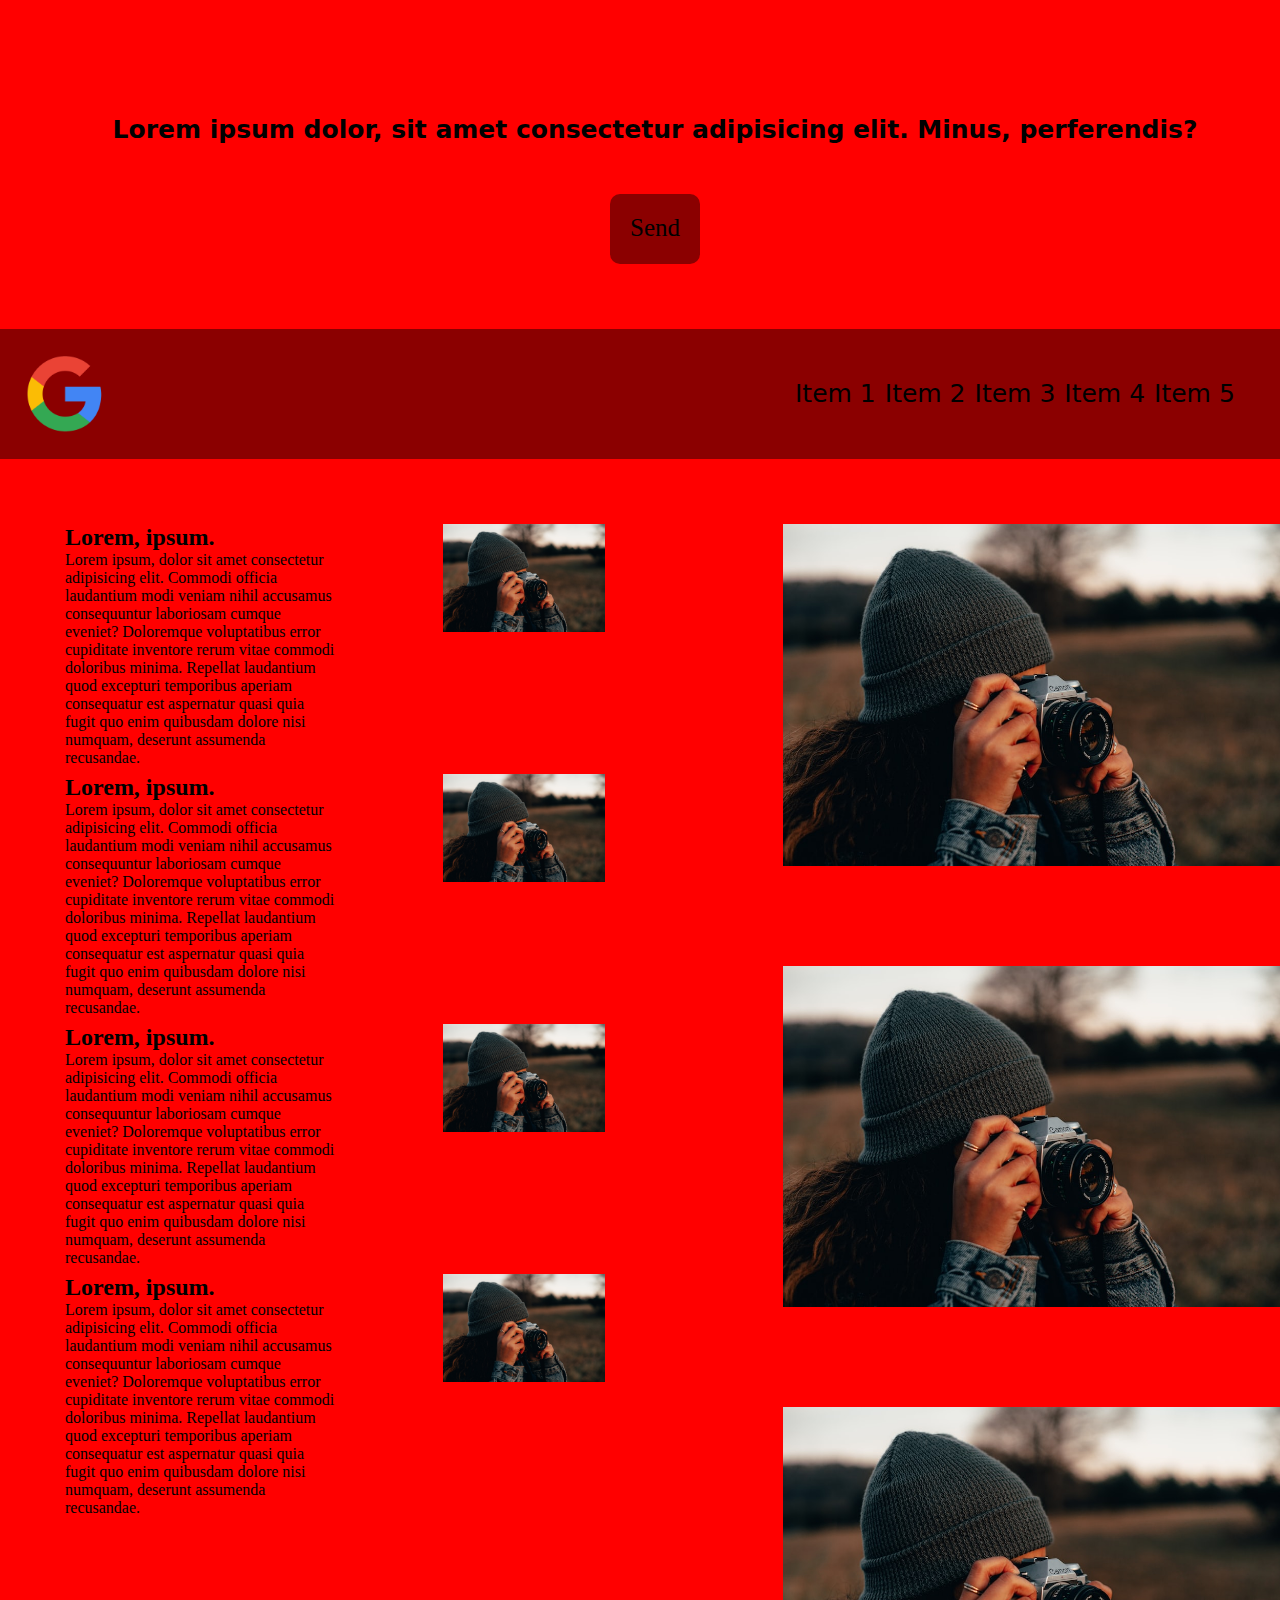
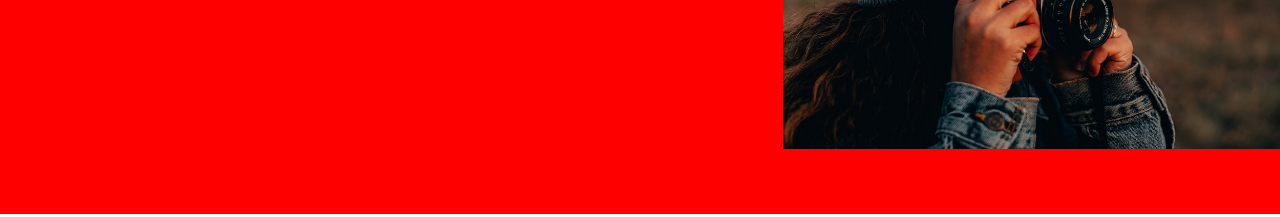
<file: Web Beginner/First Web Page/index.html>
<!DOCTYPE html>
<html lang="en">
<head>
	<meta charset="UTF-8">
	<meta name="viewport" content="width=device-width, initial-scale=1.0">
	<title>Document</title>
	<link rel="stylesheet" href="style.css">
</head>
<body>
	<div class="banner">
		<div class="container">
			<h2>Lorem ipsum dolor, sit amet consectetur adipisicing elit. Minus, perferendis?</h2>
			<a class="send-btn" href="#">Send</a>
		</div>
	</div>
	<header>
		<div class="container clearfix">
			<a href="/">
				<img class="logo" src="img/logo.png" alt="logo google">
			<a>
			<nav>
				<ul>
					<li><a href="contact.html">Item 1</a></li>
					<li><a href="#">Item 2</a></li>
					<li><a href="#">Item 3</a></li>
					<li><a href="#">Item 4</a></li>
					<li><a href="#">Item 5</a></li>
				</ul>
				
			</nav>
		</div>
	</header>
	<div class="content">
		<div class="container clearfix">
			<div class="news">
				<div class="news-item">
					<div class="news-item-content">
						<h2>Lorem, ipsum.</h2>
						<p>Lorem ipsum, dolor sit amet consectetur adipisicing elit. Commodi officia laudantium modi veniam nihil accusamus consequuntur laboriosam cumque eveniet? Doloremque voluptatibus error cupiditate inventore rerum vitae commodi doloribus minima. Repellat laudantium quod excepturi temporibus aperiam consequatur est aspernatur quasi quia fugit quo enim quibusdam dolore nisi numquam, deserunt assumenda recusandae.</p>
					</div>
					<img class="news-item-image" src="img/1.jpg" alt="">
				</div>
				<div class="news-item">
					<div class="news-item-content">
						<h2>Lorem, ipsum.</h2>
						<p>Lorem ipsum, dolor sit amet consectetur adipisicing elit. Commodi officia laudantium modi veniam nihil accusamus consequuntur laboriosam cumque eveniet? Doloremque voluptatibus error cupiditate inventore rerum vitae commodi doloribus minima. Repellat laudantium quod excepturi temporibus aperiam consequatur est aspernatur quasi quia fugit quo enim quibusdam dolore nisi numquam, deserunt assumenda recusandae.</p>
					</div>
					<img class="news-item-image" src="img/1.jpg" alt="">
				</div>
				<div class="news-item">
					<div class="news-item-content">
						<h2>Lorem, ipsum.</h2>
						<p>Lorem ipsum, dolor sit amet consectetur adipisicing elit. Commodi officia laudantium modi veniam nihil accusamus consequuntur laboriosam cumque eveniet? Doloremque voluptatibus error cupiditate inventore rerum vitae commodi doloribus minima. Repellat laudantium quod excepturi temporibus aperiam consequatur est aspernatur quasi quia fugit quo enim quibusdam dolore nisi numquam, deserunt assumenda recusandae.</p>
					</div>
					<img class="news-item-image" src="img/1.jpg" alt="">
				</div>
				<div class="news-item">
					<div class="news-item-content">
						<h2>Lorem, ipsum.</h2>
						<p>Lorem ipsum, dolor sit amet consectetur adipisicing elit. Commodi officia laudantium modi veniam nihil accusamus consequuntur laboriosam cumque eveniet? Doloremque voluptatibus error cupiditate inventore rerum vitae commodi doloribus minima. Repellat laudantium quod excepturi temporibus aperiam consequatur est aspernatur quasi quia fugit quo enim quibusdam dolore nisi numquam, deserunt assumenda recusandae.</p>
					</div>
					<img class="news-item-image" src="img/1.jpg" alt="">
				</div>
			</div>
			<div class="sidebar">
				<img class="news-item-image" src="img/1.jpg" alt="">
				<img class="news-item-image" src="img/1.jpg" alt="">
				<img class="news-item-image" src="img/1.jpg" alt="">
			</div>
		</div>
	</div>
</body>
</html>
</file>
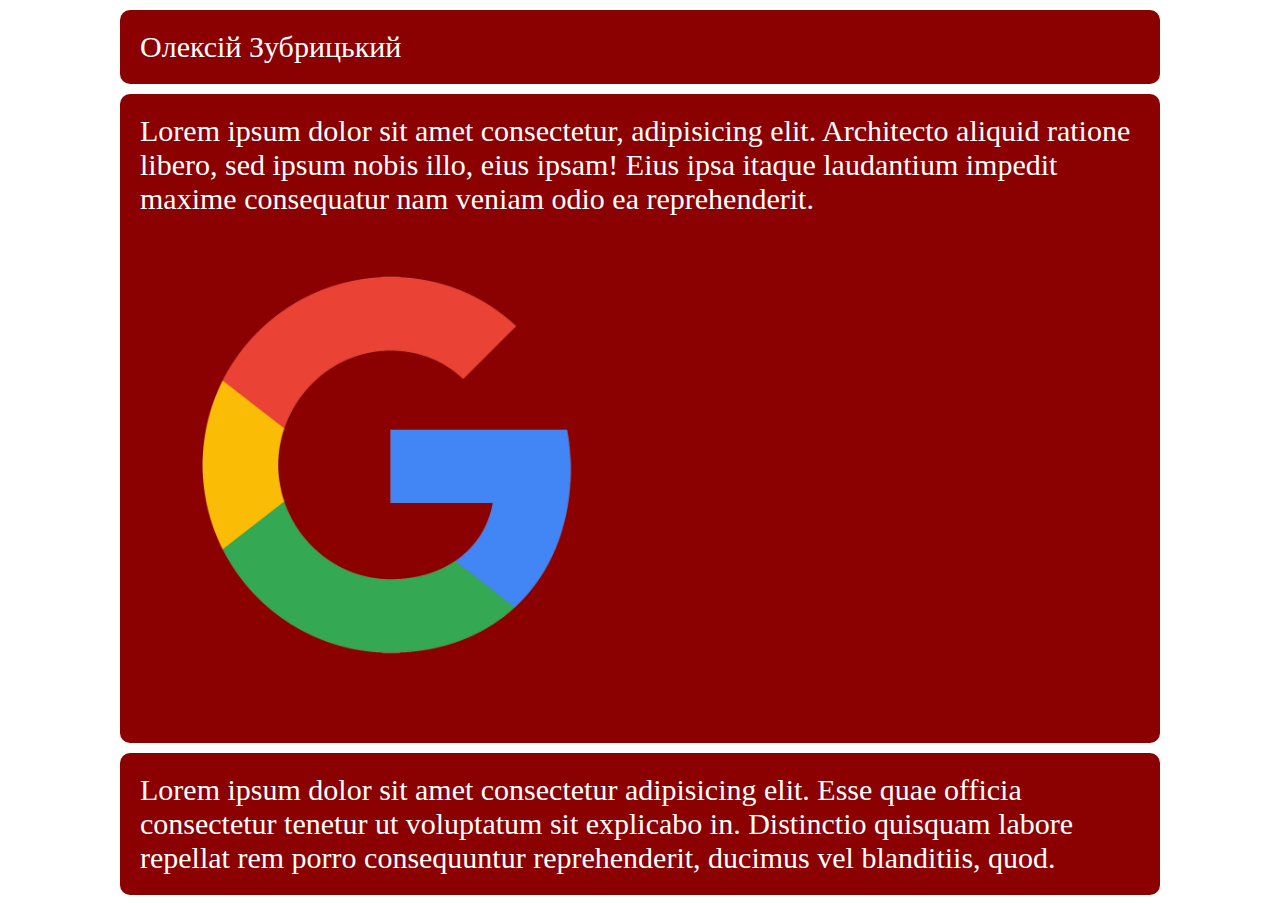
<file: Web Beginner/Personal/index.html>
<!DOCTYPE html>
<html lang="en">
<head>
	<meta charset="UTF-8">
	<meta name="viewport" content="width=device-width, initial-scale=1.0">
	<title>Document</title>
	<link rel="stylesheet" href="style.css">
</head>
<body>
	<header>
		<p>Олексій Зубрицький</p>
	</header>
	<section class="content">
		<p>Lorem ipsum dolor sit amet consectetur, adipisicing elit. Architecto aliquid ratione libero, sed ipsum nobis illo, eius ipsam! Eius ipsa itaque laudantium impedit maxime consequatur nam veniam odio ea reprehenderit.</p>
		<img src="img/logo.png" alt="google">
	</section>
	<footer>
		<p>Lorem ipsum dolor sit amet consectetur adipisicing elit. Esse quae officia consectetur tenetur ut voluptatum sit explicabo in. Distinctio quisquam labore repellat rem porro consequuntur reprehenderit, ducimus vel blanditiis, quod.</p>
	</footer>
</body>
</html>
</file>
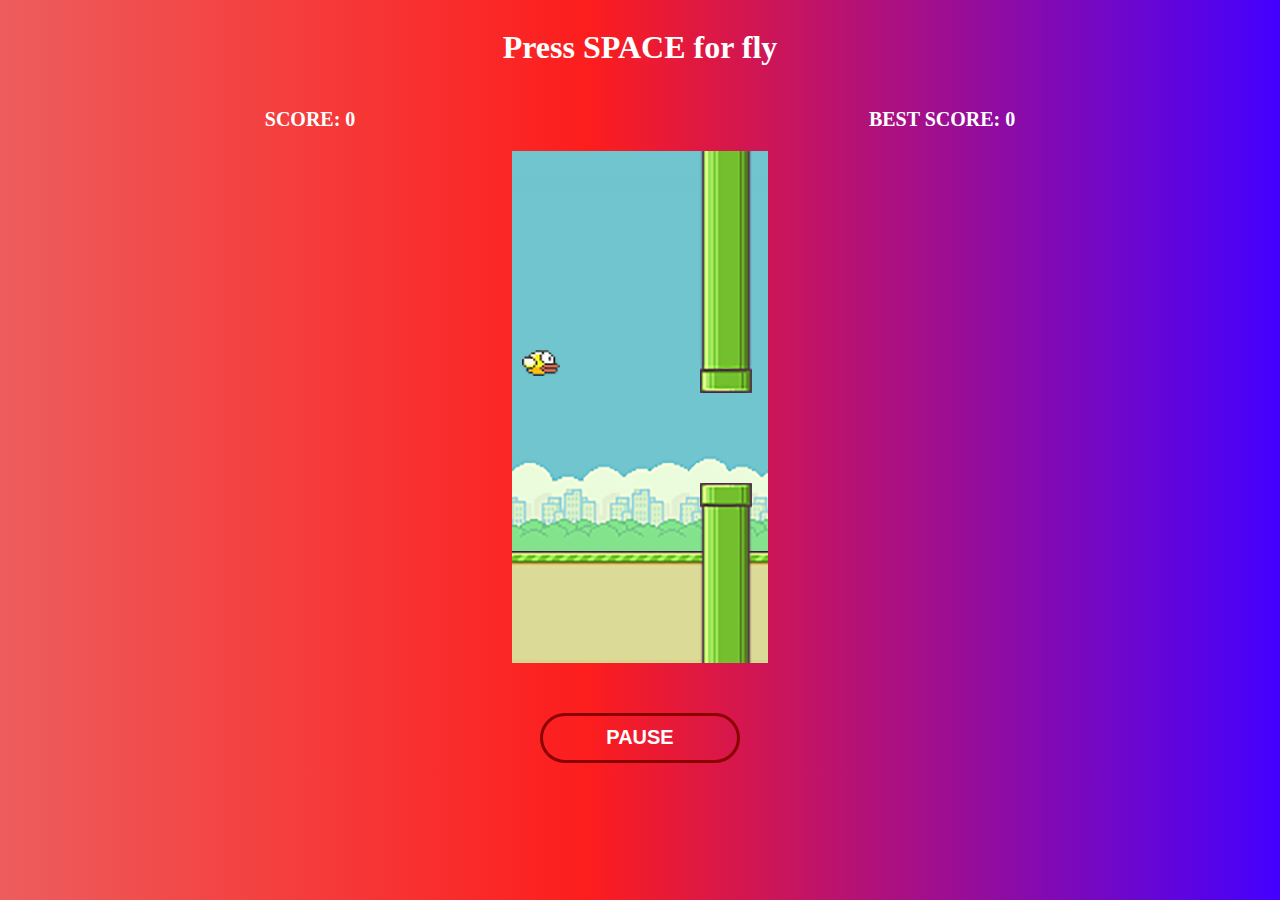
<file: Web Junior/Flappy Bird/index.html>
<!DOCTYPE html>
<html>
<head>
	<title>My First Site</title>
	<meta charset="utf-8">
	<link rel="stylesheet" type="text/css" href="style.css">
	<script src="flappy.js" defer></script>
</head>
<body>
	<div class="control">
		<h1>Press SPACE for fly</h1>
	</div>
	<div class="score">
		<p id="score" class="score">Score: 0</p>
		<p id="best-score" class="best-score">Best score: 0</p>
	</div>
	<div class="container">
		<canvas id="canvas"></canvas>
		<button onclick="stopGame()" class="pause">Pause</button>		
	</div>	
</body>
</html>
</file>
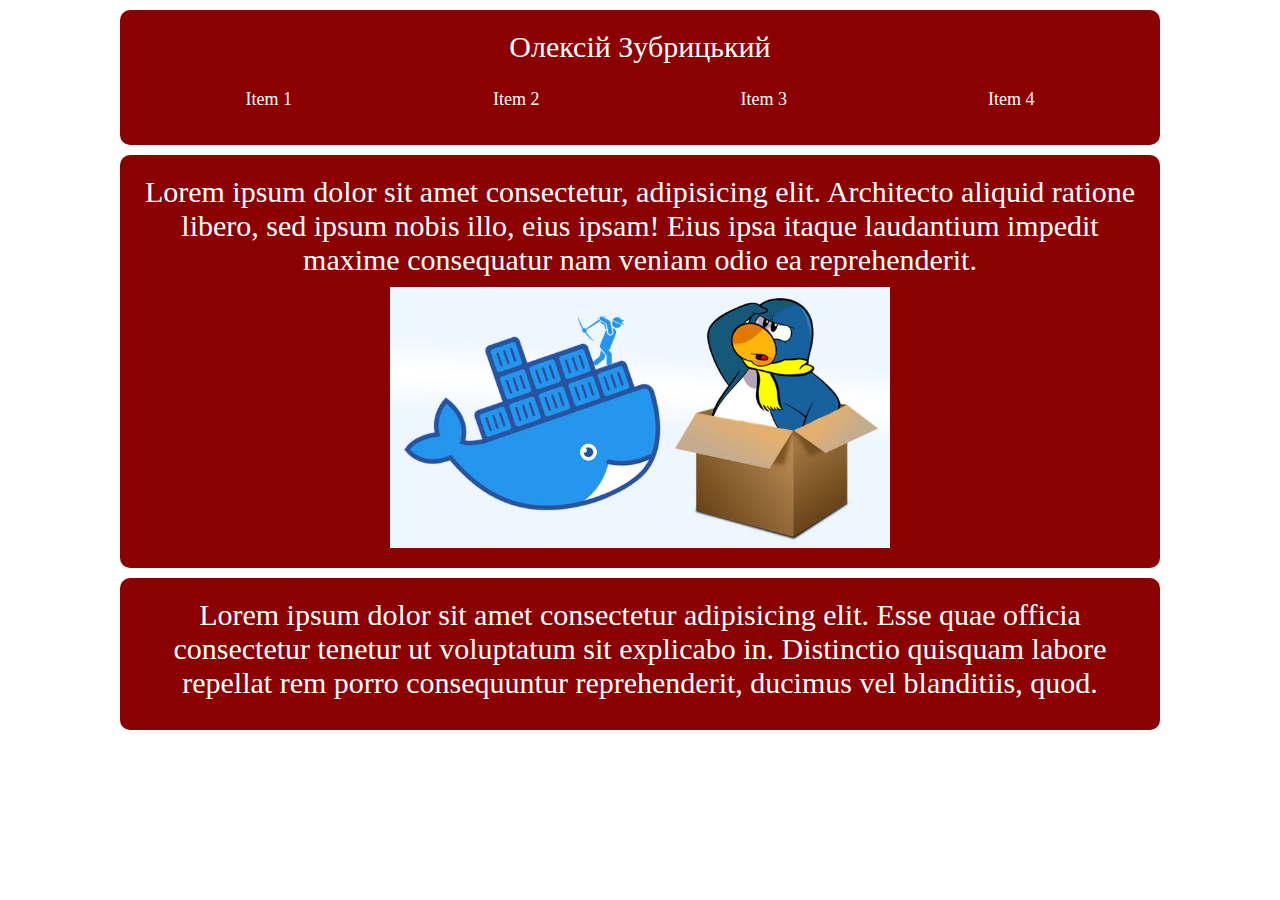
<file: Web Junior/Personal/index.html>
<!DOCTYPE html>
<html lang="en">
<head>
	<meta charset="UTF-8">
	<meta name="viewport" content="width=device-width, initial-scale=1.0">
	<title>Document</title>
	<link rel="stylesheet" href="style.css">
	<script src="https://ajax.googleapis.com/ajax/libs/jquery/1.11.2/jquery.min.js"></script>
</head>
<body>
	<header>
		<p>Олексій Зубрицький</p>
		<nav class="flex-nav">
			<a class="toggleNav" href="#">☰ Menu</a>
			<ul>
				<li><a href="">Item 1</a></li>
				<li><a href="">Item 2</a></li>
				<li><a href="">Item 3</a></li>
				<li><a href="">Item 4</a></li>
			</ul>
		</nav>
	</header>
	<section class="content">
		<p>Lorem ipsum dolor sit amet consectetur, adipisicing elit. Architecto aliquid ratione libero, sed ipsum nobis illo, eius ipsam! Eius ipsa itaque laudantium impedit maxime consequatur nam veniam odio ea reprehenderit.</p>
		<img class="logo" id="logo" src="img/logo.png" alt="google">
		<img class="docker" src="img/3.jpg" alt="google">
	</section>
	<footer>
		<p>Lorem ipsum dolor sit amet consectetur adipisicing elit. Esse quae officia consectetur tenetur ut voluptatum sit explicabo in. Distinctio quisquam labore repellat rem porro consequuntur reprehenderit, ducimus vel blanditiis, quod.</p>
	</footer>
	<script src="main.js"></script>
</body>
</html>
</file>
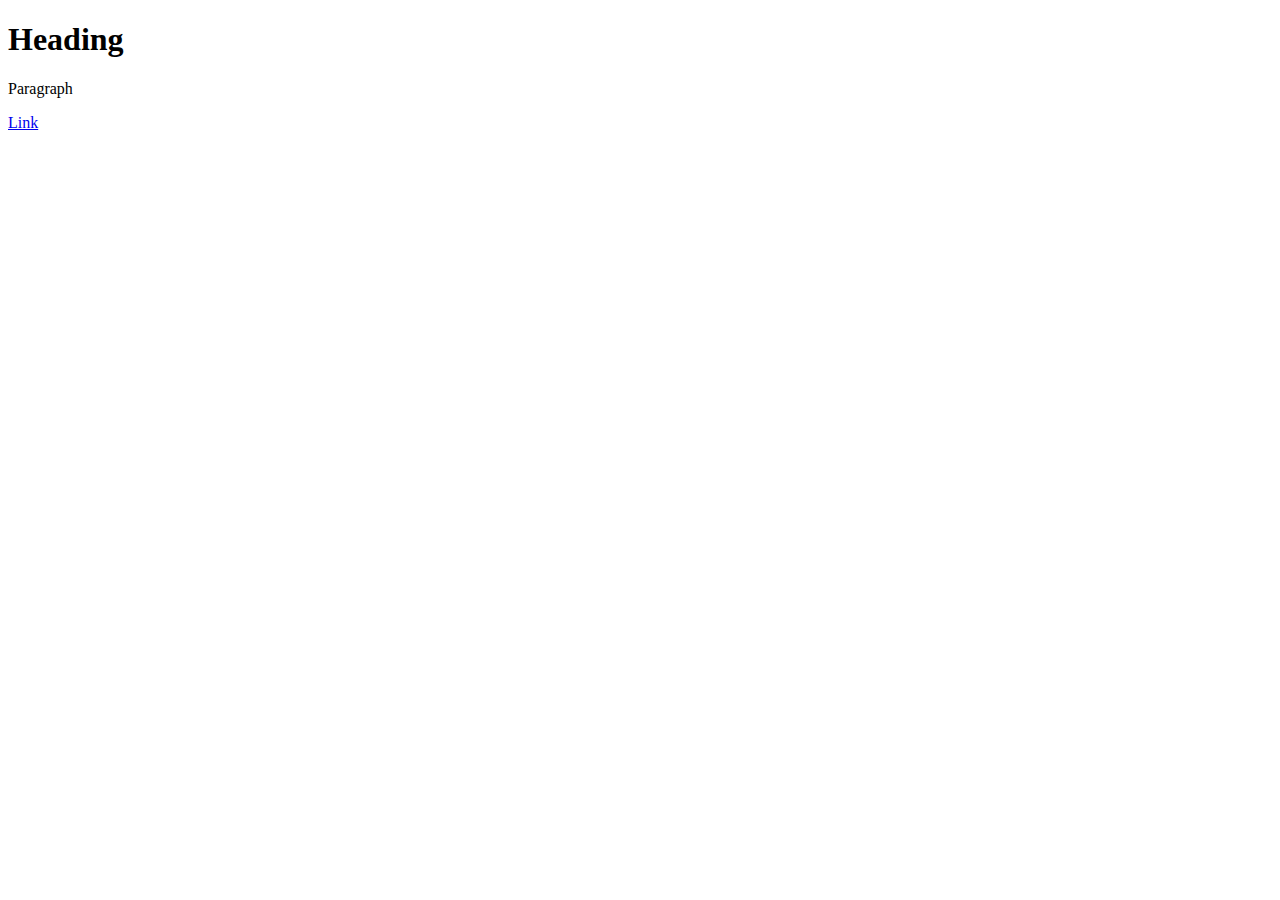
<file: Web Junior/jQuery Basic Tasks/task 2/index.html>
<!DOCTYPE html>
<html lang="en">
<head>
	<meta charset="UTF-8">
	<meta name="viewport" content="width=device-width, initial-scale=1.0">
	<title>Document</title>
	<script src="https://ajax.googleapis.com/ajax/libs/jquery/3.5.1/jquery.min.js"></script>
</head>
<body>
	<h1>Heading</h1>
	<p>Paragraph</p>
	<a href="#">Link</a>
	<script src="main.js"></script>	
</body>
</html>
</file>
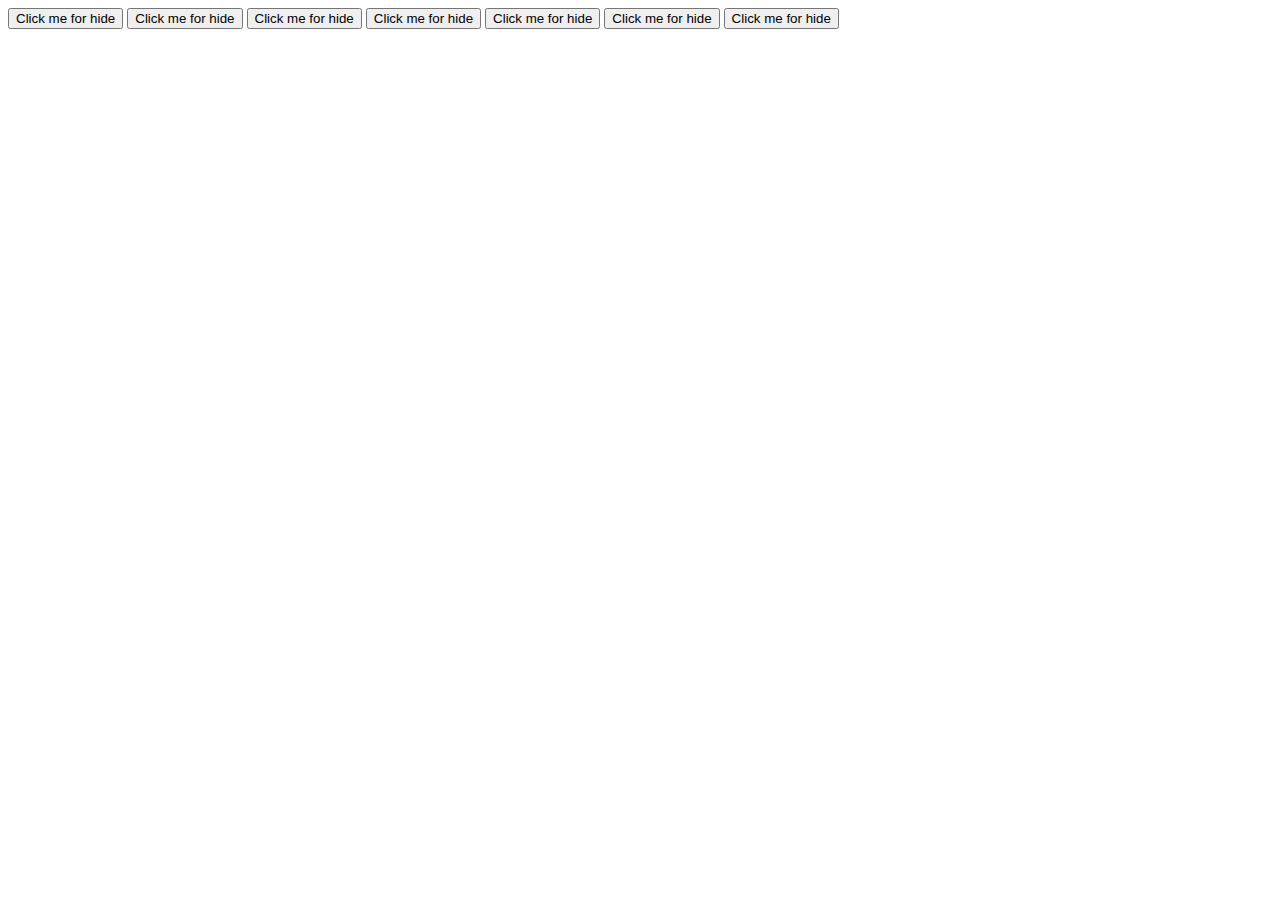
<file: Web Junior/jQuery Basic Tasks/task 4/index.html>
<!DOCTYPE html>
<html lang="en">
<head>
	<meta charset="UTF-8">
	<meta name="viewport" content="width=device-width, initial-scale=1.0">
	<title>Document</title>
	<script src="https://ajax.googleapis.com/ajax/libs/jquery/3.5.1/jquery.min.js"></script>
</head>
<body>
	<button onclick="$(this).hide()">Click me for hide</button>
	<button onclick="$(this).hide()">Click me for hide</button>
	<button onclick="$(this).hide()">Click me for hide</button>
	<button onclick="$(this).hide()">Click me for hide</button>
	<button onclick="$(this).hide()">Click me for hide</button>
	<button onclick="$(this).hide()">Click me for hide</button>
	<button onclick="$(this).hide()">Click me for hide</button>
</body>
</html>
</file>
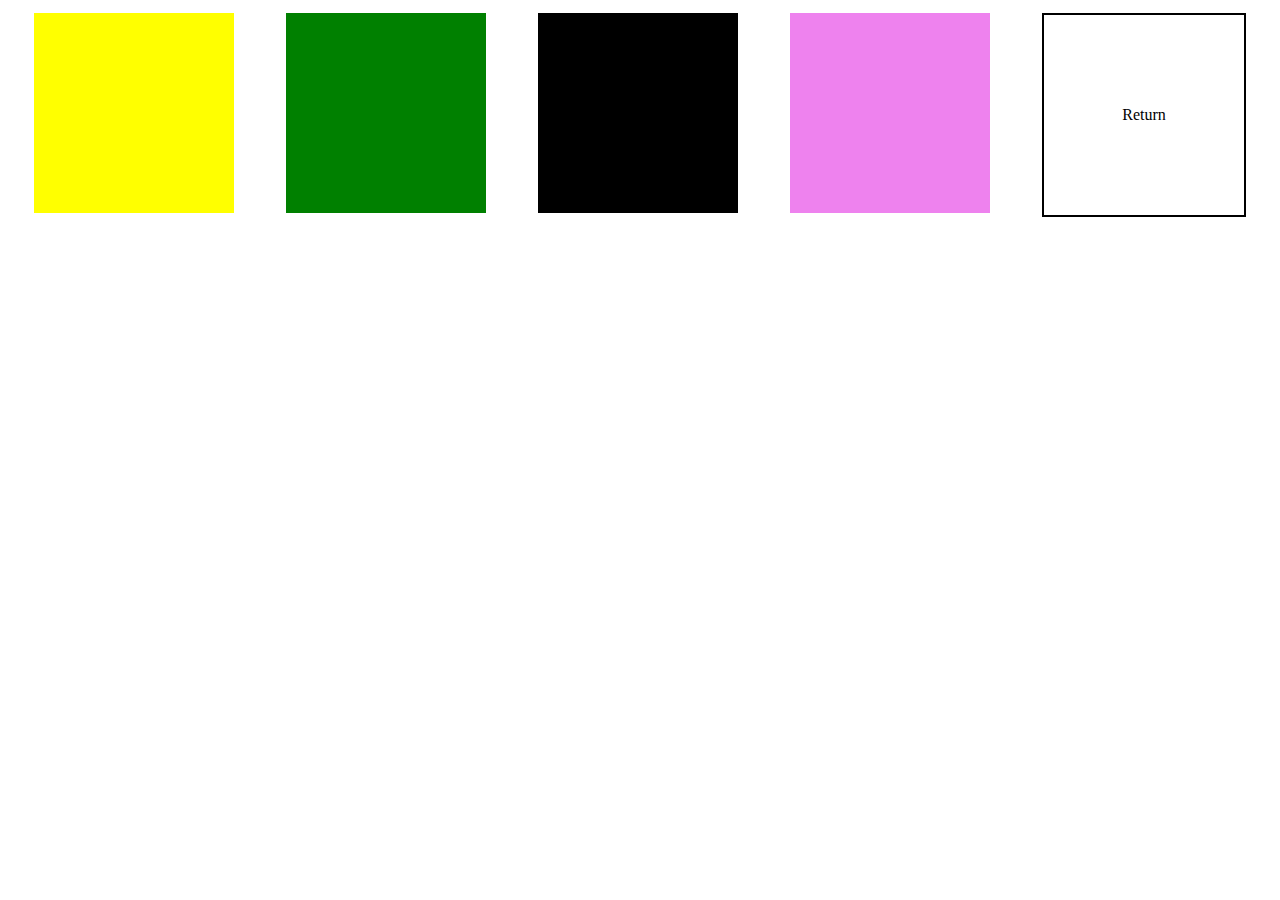
<file: Web Junior/jQuery Basic Tasks/task 5/index.html>
<!DOCTYPE html>
<html lang="en">
<head>
	<meta charset="UTF-8">
	<meta name="viewport" content="width=device-width, initial-scale=1.0">
	<title>Document</title>
	<script src="https://ajax.googleapis.com/ajax/libs/jquery/3.5.1/jquery.min.js"></script>
</head>
<body>
	<div style="display: flex; flex-direction: row; justify-content: space-around;" class="container">
		<div onclick="$(this).hide(100)" style="background: yellow;width: 200px; height: 200px; margin: 5px;"></div>
		<div onclick="$(this).hide(200)" style="background: green;width: 200px; height: 200px; margin: 5px;"></div>
		<div onclick="$(this).hide(300)" style="background: black;width: 200px; height: 200px; margin: 5px;"></div>
		<div onclick="$(this).hide(400); alert('hide');" style="background: violet;width: 200px; height: 200px; margin: 5px;"></div>
		<div onclick="show()" style="display:flex;justify-content: center; align-items: center; border: solid black 2px; background: white;width: 200px; height: 200px; margin: 5px;">Return</div>
	</div>
	<script src="main.js"></script>
</body>
</html>
</file>
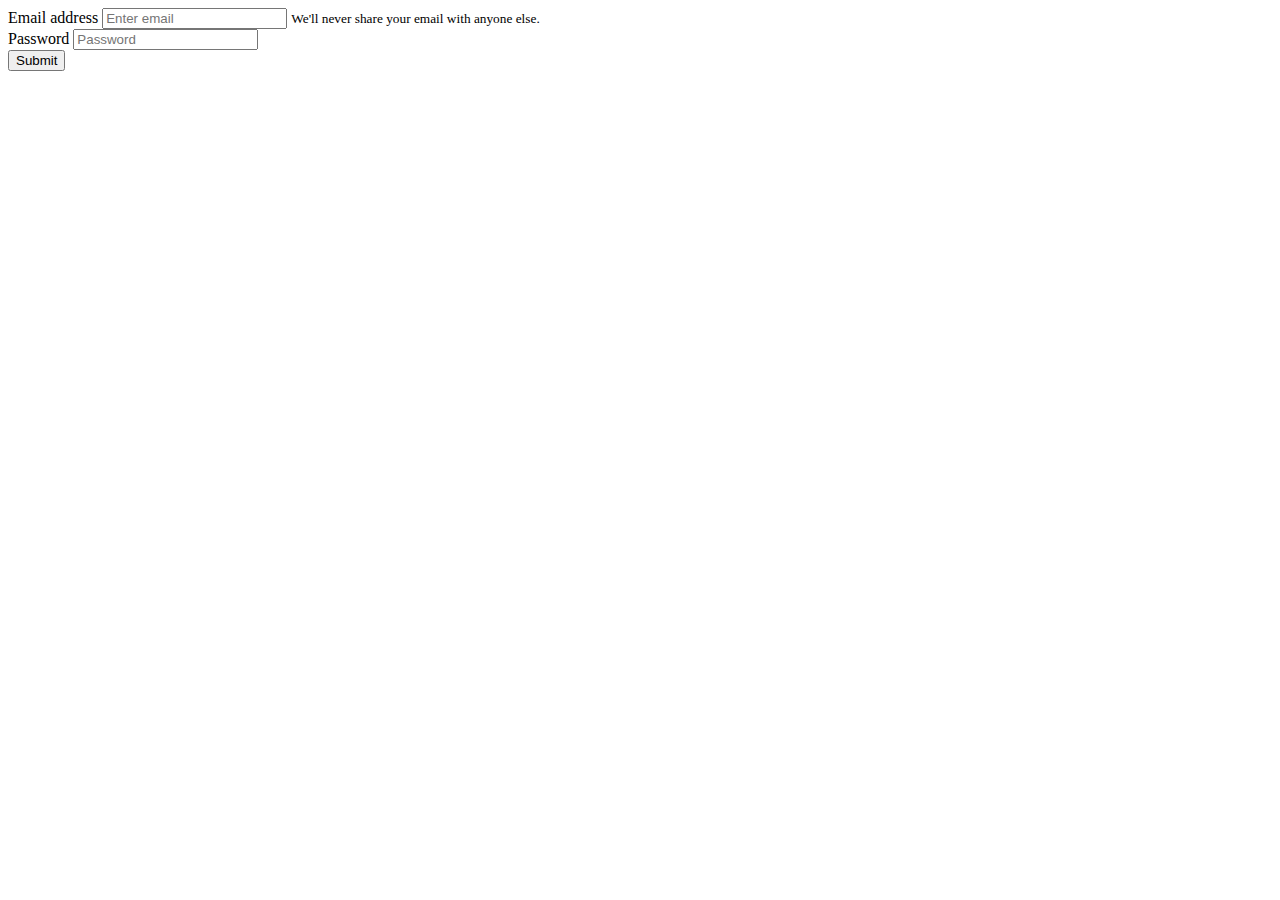
<file: Web Junior/jQuery Basic Tasks/task 8/index.html>
<!DOCTYPE html>
<html lang="en">
<head>
	<meta charset="UTF-8">
	<meta name="viewport" content="width=device-width, initial-scale=1.0">
	<title>Document</title>
	<script src="https://ajax.googleapis.com/ajax/libs/jquery/3.5.1/jquery.min.js"></script>
	<link rel="stylesheet" href="https://cdn.jsdelivr.net/npm/bootstrap@5.2.3/dist/css/bootstrap.min.css" integrity="sha384-rbsA2VBKQhggwzxH7pPCaAqO46MgnOM80zW1RWuH61DGLwZJEdK2Kadq2F9CUG65" crossorigin="anonymous">
</head>
<body>
	<div class="container">
		<form>
			<div class="form-group">
				<label for="exampleInputEmail1">Email address</label>
				<input type="email" class="form-control" id="exampleInputEmail1" aria-describedby="emailHelp" placeholder="Enter email">
				<small id="emailHelp" class="form-text text-muted">We'll never share your email with anyone else.</small>
			</div>
			<div class="form-group">
				<label for="exampleInputPassword1">Password</label>
				<input type="password" class="form-control" id="exampleInputPassword1" placeholder="Password">
			</div>
			<div class="alerts"></div>
			<button type="submit" class="btn btn-primary">Submit</button>
		</form>		
	</div>
	<script src="main.js"></script>
</body>
</html>
</file>
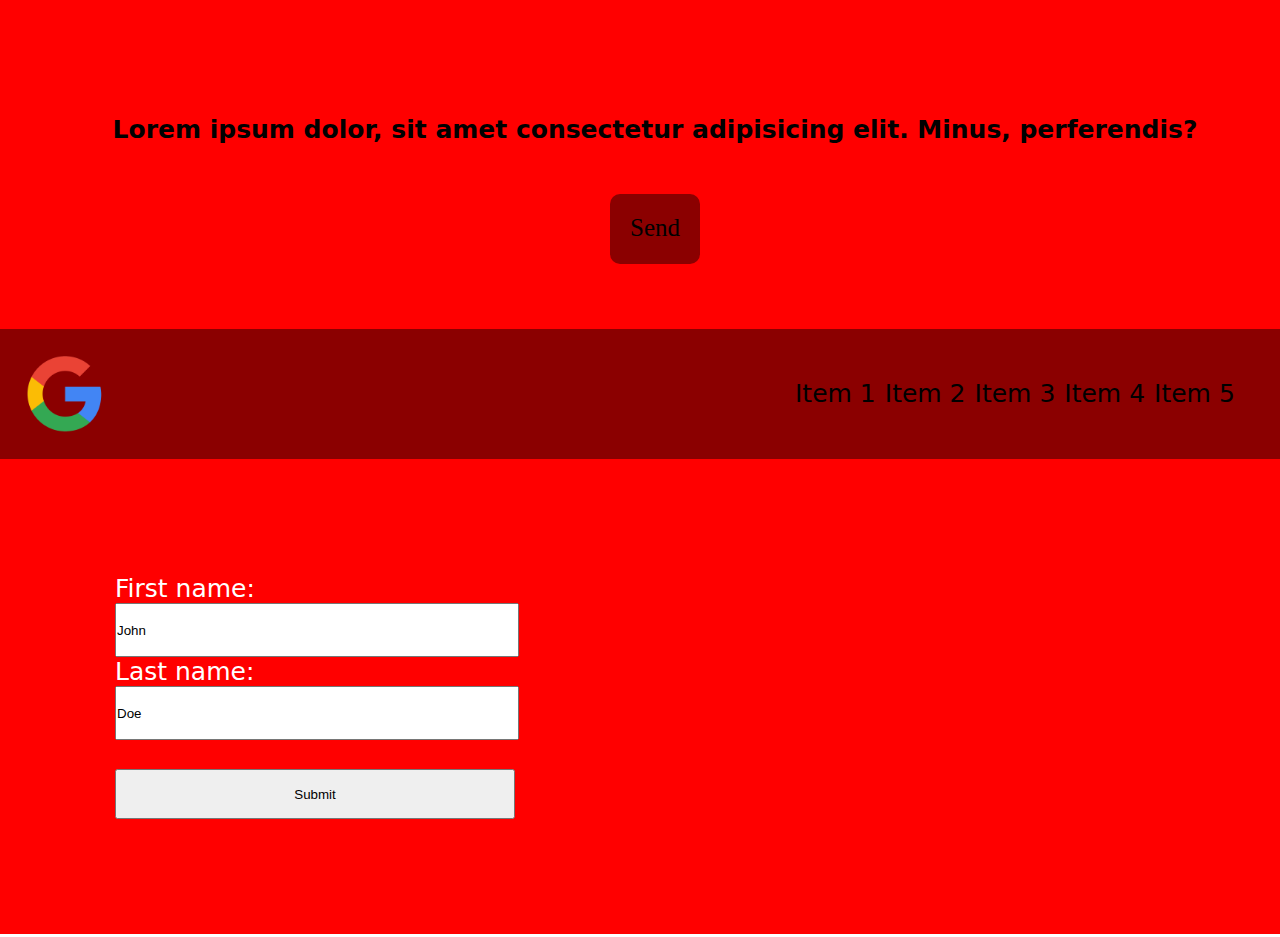
<file: Web Beginner/First Web Page/contact.html>
<!DOCTYPE html>
<html lang="en">
<head>
	<meta charset="UTF-8">
	<meta name="viewport" content="width=device-width, initial-scale=1.0">
	<title>Document</title>
	<link rel="stylesheet" href="style.css">
</head>
<body>
	<div class="banner">
		<div class="container">
			<h2>Lorem ipsum dolor, sit amet consectetur adipisicing elit. Minus, perferendis?</h2>
			<a class="send-btn" href="#">Send</a>
		</div>
	</div>
	<header>
		<div class="container clearfix">
			<a href="index.html">
				<img class="logo" src="img/logo.png" alt="logo google">
			<a>
			<nav>
				<ul>
					<li><a href="contact.html">Item 1</a></li>
					<li><a href="#">Item 2</a></li>
					<li><a href="#">Item 3</a></li>
					<li><a href="#">Item 4</a></li>
					<li><a href="#">Item 5</a></li>
				</ul>
				
			</nav>
		</div>
	</header>
	<div class="content">
		<div class="container clearfix">
			<form action="">
				<label for="fname">First name:</label><br>
				<input type="text" id="fname" name="fname" value="John"><br>
				<label for="lname">Last name:</label><br>
				<input type="text" id="lname" name="lname" value="Doe"><br><br>
				<input type="submit" value="Submit">
			</form> 
		</div>
	</div>
</body>
</html>
</file>
<file: Web Beginner/First Web Page/style.css>
* {
	margin: 0px;
	padding: 0px;
}
form {
	color: #fff;
	font-size: 25px;
	font-family: system-ui;
	padding:100px;
}
input {
	height: 50px;
	width: 400px;
}
header {
	position: sticky;
	top: 0;
	background-color: red;
}
nav {
	height: 100px;
	width: 500px;
	background-color: darkred;
	float: right;
}
nav li {
	display: inline-block;
	margin-right: 5px;
}
nav li > a {
	text-decoration: none;
	color: #000;
	font-size: 25px;
	line-height: 100px;
	font-family: system-ui;
}
nav li > a:hover {
	color: #fff;
}
.container {
	background-color: darkred;
	width: 100%;
	max-width: 1600px;
	padding: 15px;
	margin: 0 auto;
}
.banner, .content {
	background-color: darkred;
}
.banner > .container {
	background-color: red;
}
.content > .container {
	background-color: red;
}
.banner h2 {
	font-size: 25px;
	font-family: system-ui;
	text-align: center;
	padding-top: 100px;
}
.logo {
	height: 100px;
	float: left;
}
.clearfix:after {
	content: ".";
	display: block;
	height: 0;
	clear: both;
	visibility: hidden;
}
.send-btn{
	display: block;
	width: 50px;
	height: 30px;
	padding: 20px;
	font-size: 25px;
	text-align: center;
	text-decoration: none;
	background: darkred;
	color: #000;
	border-radius: 10px;
	margin: 50px auto;	
}
.send-btn:hover {
	background-color: #fff;
	color: #000;
}
.news {
	float: left;
	width: 50%;
}
.sidebar {
	float: right;
	width: 50%;
}
.news-item {
	height: 150px;
	padding: 50px;
}
.news-item-content {
	width: 50%;
	float: left;
}
.news-item-image {
	width: 30%;
	float: right;
}
.sidebar > img {
	width: 80%;
	margin: 50px auto;
}
</file>
<file: Web Beginner/Personal/style.css>
* {
	margin: 0;
	padding: 0;
}

header, section, footer {
	margin: 10px auto;
	padding: 20px;
	font-size: 30px;
	max-width: 1000px;
	color: #fff;
	background-color: darkred;
	border-radius: 10px;
}
img {
	width: 50%;
}
</file>
<file: Web Junior/Flappy Bird/style.css>
body {
	background: rgb(237,93,93);
	background: -moz-linear-gradient(90deg, rgba(237,93,93,1) 0%, rgba(253,29,29,1) 46%, rgba(68,0,255,1) 100%);
	background: -webkit-linear-gradient(90deg, rgba(237,93,93,1) 0%, rgba(253,29,29,1) 46%, rgba(68,0,255,1) 100%);
	background: linear-gradient(90deg, rgba(237,93,93,1) 0%, rgba(253,29,29,1) 46%, rgba(68,0,255,1) 100%);
	filter: progid:DXImageTransform.Microsoft.gradient(startColorstr="#ed5d5d",endColorstr="#4400ff",GradientType=1);
}
.control {
	display: flex;
	justify-content: center;
	color: #fff;
}
.container {
	display: flex;
	flex-direction: column;
	align-items: center;
}
.score {
	display: flex;
	justify-content: space-around;
	font-size: 20px;
	text-transform: uppercase;
	font-weight: 600;
	color: #fff;
}
.pause {
	width: 200px;
	height: 50px;
	font-size: 20px;
	font-weight: 600;
	color: #fff;
	text-transform: uppercase;
	background: transparent;
	border: 3px solid darkred;
	margin-top: 50px;
	border-radius: 30px;
}
.pause:hover {
	background: darkred;
}
</file>
<file: Web Junior/Personal/style.css>
* {
	margin: 0;
	padding: 0;
}
header, section, footer {
	margin: 10px auto;
	padding: 20px;
	font-size: 30px;
	max-width: 1000px;
	color: #fff;
	background-color: darkred;
	border-radius: 10px;
}
img {
	width: 50%;
}
p {
	text-align: center;
	margin-bottom: 10px;
}
ul {
	display: flex;
	justify-content: space-around;
	margin: 0;
	padding: 0;
	list-style: none;
	border: 5px solid darkred;
}
ul > li {
	display: flex;
	justify-content: center;
	flex: 3;
	text-align: center;
}
li:hover {
	background: rgba(0, 0, 0, 0.4);
}
a {
	text-decoration: none;
	color: #fff;
	padding: 10px;
	font-size: 18px;
}
.toggleNav {
	display: none;
	text-align: center;
}
.content {
	display: flex;
	flex-direction: column;
	align-items: center;
}
#logo {
	display: none;
	transition: 0.8s;
}
@media(max-width: 500px) {
	ul {
		flex-wrap: wrap;
	}
	ul > li {
		flex: 1 1 100%;
	}
	.toggleNav {
		display: block;
	}
	.flex-nav > ul{
		display: none;
	}
}
</file>
